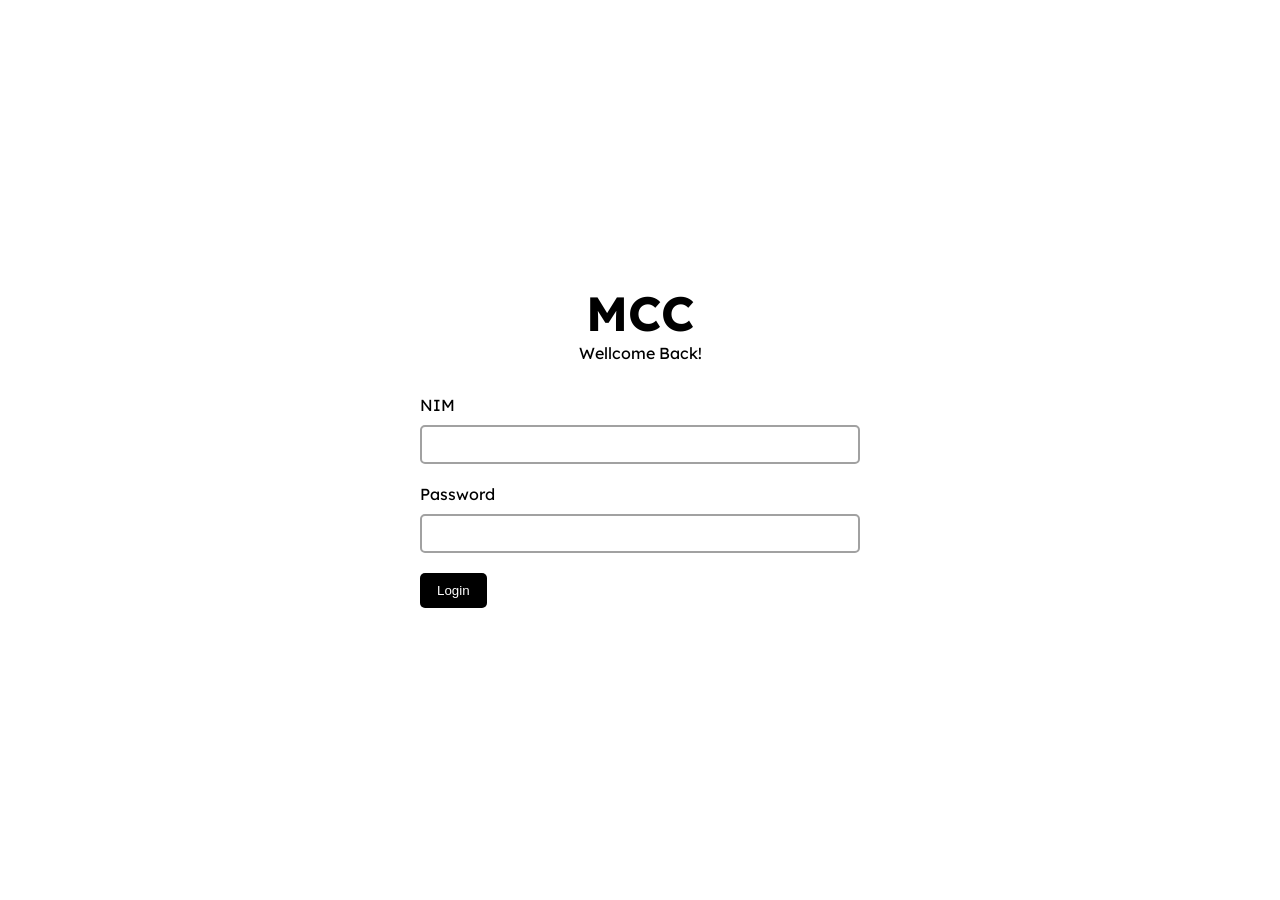
<file: index.html>
<!DOCTYPE html>
<html lang="en">
  <head>
    <meta charset="UTF-8" />
    <meta name="viewport" content="width=device-width, initial-scale=1.0" />
    <script type="text/javascript" src="env.js"></script>
    <script src="utils/protect.js"></script>

    <link rel="preconnect" href="https://fonts.googleapis.com" />
    <link rel="preconnect" href="https://fonts.gstatic.com" crossorigin />
    <link href="https://fonts.googleapis.com/css2?family=Lexend&display=swap" rel="stylesheet" />
    <link rel="stylesheet" href="global.css" />
    <title>submission - AutoDeploy</title>
  </head>

  <body>
    <nav>
      <h3>MCC</h3>
      <div>
        <a href="/usersubmission.html">
          <svg xmlns="http://www.w3.org/2000/svg" width="16" height="16" viewBox="0 0 24 24" fill="none" stroke="currentColor" stroke-width="2" stroke-linecap="round" stroke-linejoin="round" class="lucide lucide-book-check">
            <path d="M4 19.5v-15A2.5 2.5 0 0 1 6.5 2H19a1 1 0 0 1 1 1v18a1 1 0 0 1-1 1H6.5a1 1 0 0 1 0-5H20" />
            <path d="m9 9.5 2 2 4-4" />
          </svg>
          <p>user submission</p>
        </a>
         <a href="/gallery.html">
          <svg xmlns="http://www.w3.org/2000/svg" width="16" height="16" viewBox="0 0 24 24" fill="none" stroke="currentColor" stroke-width="2" stroke-linecap="round" stroke-linejoin="round" class="lucide lucide-images-icon lucide-images">
            <path d="M18 22H4a2 2 0 0 1-2-2V6" />
            <path d="m22 13-1.296-1.296a2.41 2.41 0 0 0-3.408 0L11 18" />
            <circle cx="12" cy="8" r="2" />
            <rect width="16" height="16" x="6" y="2" rx="2" />
          </svg>
          <p>galleries</p>
        </a>
        <a href="/changepassword.html">
          <svg xmlns="http://www.w3.org/2000/svg" width="16" height="16" viewBox="0 0 24 24" fill="none" stroke="currentColor" stroke-width="2" stroke-linecap="round" stroke-linejoin="round" class="lucide lucide-key-square">
            <path d="M12.4 2.7a2.5 2.5 0 0 1 3.4 0l5.5 5.5a2.5 2.5 0 0 1 0 3.4l-3.7 3.7a2.5 2.5 0 0 1-3.4 0L8.7 9.8a2.5 2.5 0 0 1 0-3.4z" />
            <path d="m14 7 3 3" />
            <path d="m9.4 10.6-6.814 6.814A2 2 0 0 0 2 18.828V21a1 1 0 0 0 1 1h3a1 1 0 0 0 1-1v-1a1 1 0 0 1 1-1h1a1 1 0 0 0 1-1v-1a1 1 0 0 1 1-1h.172a2 2 0 0 0 1.414-.586l.814-.814" />
          </svg>
          <p>change password</p>
        </a>
        <a href="/logout.html">
          <svg xmlns="http://www.w3.org/2000/svg" width="16" height="16" viewBox="0 0 24 24" fill="none" stroke="currentColor" stroke-width="2" stroke-linecap="round" stroke-linejoin="round" class="lucide lucide-log-out">
            <path d="M9 21H5a2 2 0 0 1-2-2V5a2 2 0 0 1 2-2h4" />
            <polyline points="16 17 21 12 16 7" />
            <line x1="21" x2="9" y1="12" y2="12" />
          </svg>
          <p>Logout</p>
        </a>
      </div>
    </nav>
    <div class="loading hide"></div>
    <div class="containner">
      <div class="wrap">
        <b>Pilih Tugas</b>
        <select name="task" id="task">
          <option value="">Pilih Tugas</option>
        </select>
      </div>
      <br />

      <div class="wrap hide" id="criterias">
        <b>Kriteria Tugas</b>
        <ul id="taskList">
          <li>task 1</li>
          <li>task 2</li>
          <li>task 3</li>
        </ul>
      </div>

      <br />
      <form action="" method="post" class="upload">
        <div class="info-box hide">
          <p></p>
        </div>
        <div id="user-submissions" class="hide">
          <p>submisiku</p>
          <div class="file-list" id="submissionList"></div>
          <!-- <i>submission akan dimp</i> -->
        </div>
        <br />
        <p>sisipkan</p>
        <div class="file-list" id="fileList"></div>
        <div class="drop-zone" id="dropZone">
          <div class="container">
            <svg xmlns="http://www.w3.org/2000/svg" width="24" height="24" fill="currentColor" class="bi bi-cloud-upload-fill" viewBox="0 0 16 16">
              <path
                fill-rule="evenodd"
                d="M8 0a5.53 5.53 0 0 0-3.594 1.342c-.766.66-1.321 1.52-1.464 2.383C1.266 4.095 0 5.555 0 7.318 0 9.366 1.708 11 3.781 11H7.5V5.707L5.354 7.854a.5.5 0 1 1-.708-.708l3-3a.5.5 0 0 1 .708 0l3 3a.5.5 0 0 1-.708.708L8.5 5.707V11h4.188C14.502 11 16 9.57 16 7.773c0-1.636-1.242-2.969-2.834-3.194C12.923 1.999 10.69 0 8 0m-.5 14.5V11h1v3.5a.5.5 0 0 1-1 0"
              />
            </svg>
            <p>seret file atau klik untuk menambah file</p>
          </div>
        </div>
        <input type="file" accept=".html, .js, .css" id="fileInput" multiple hidden />
        <button type="submit" id="submit" class="btn active" disabled>Simpan Perubahan</button>
      </form>
    </div>

    <script src="utils/fetch-module.js"></script>
    <script>
      const FORM = document.querySelector("form");
      const INFO_BOX = document.querySelector(".info-box");
      const LOADING_BOX = document.querySelector(".loading");
      const TASK_SELECTOR = document.getElementById("task");
      const TASK_LIST = document.getElementById("taskList");
      const CRITERIAS_BOX = document.getElementById("criterias");

      const DROP_ZONE = document.getElementById("dropZone");
      const FILE_INPUT = document.getElementById("fileInput");
      const FILE_LIST = document.getElementById("fileList");

      const USER_SUBMISSION_CONTAINER = document.getElementById("user-submissions");
      const SUMBISSION_LIST = document.getElementById("submissionList");

      const SUBMIT_BTN = document.querySelector("#submit");

      const filesMap = new Map();
      let assignment = [];
      let userSubmissions = [];

      function set_loading(force = true) {
        LOADING_BOX.classList.toggle("hide", !force);
      }

      function set_info(msg, is_err) {
        INFO_BOX.querySelector("p").textContent = msg;
        INFO_BOX.classList.toggle("hide", false);
        INFO_BOX.classList.toggle("error", is_err);
      }

      async function load_assignment() {
        const API_POINT = BACKEND_URL + "/assignments";
        TASK_SELECTOR.disabled = true;
        set_loading();
        const allTasks = await get_fetch(API_POINT, { method: "GET" });

        if (!allTasks.success) {
          set_info(allTasks.message);
          set_loading(false);
          return;
        }

        const data = await allTasks.res.json();
        assignment = data.data;
        display_assignment();
        display_criteria(assignment[assignment.length - 1].criterias);
        TASK_SELECTOR.disabled = false;

        set_loading(false);
        load_userSubmission();
      }

      async function load_userSubmission() {
        const API_POINT = BACKEND_URL + "/user-submissions";
        const res = await get_fetch(API_POINT, { method: "GET" });

        if (!res.success) {
          set_info(res.message, true);
          return;
        }

        const data = await res.res.json();
        userSubmissions = data.data;

        handle_task_change();
      }

      function display_userSubmission(id) {
        SUMBISSION_LIST.innerHTML = "";

        const submission_assignment = Object.values(userSubmissions).find((e) => e.assignment_id === id);
        if (!submission_assignment) return USER_SUBMISSION_CONTAINER.classList.toggle("hide", true);
        USER_SUBMISSION_CONTAINER.classList.toggle("hide", false);
        // userSubmissions.forEach(())
        submission_assignment.file_list.forEach((e) => {
          SUMBISSION_LIST.innerHTML += `
            <div class="file-item">
              <div class="title">
                <svg xmlns="http://www.w3.org/2000/svg" width="16" height="16" fill="currentColor" class="bi bi-file-earmark-fill" viewBox="0 0 16 16">
                  <path d="M4 0h5.293A1 1 0 0 1 10 .293L13.707 4a1 1 0 0 1 .293.707V14a2 2 0 0 1-2 2H4a2 2 0 0 1-2-2V2a2 2 0 0 1 2-2m5.5 1.5v2a1 1 0 0 0 1 1h2z" />
                </svg>
                <p>${e.split("/").pop()}</p>
              </div>
              <a href="${BACKEND_STORAGE_URL}/${e}">Lihat</a>
            </div>`;
        });
      }

      async function submit_submission(e) {
        e.preventDefault(); // Add this to prevent form submission
        set_loading();

        const API_POINT = BACKEND_URL + "/submissions";
        const data = new FormData();
        const token = localStorage.getItem("token");

        for (const file of filesMap.values()) {
          data.append("files[]", file, file.name);
        }
        data.append("assignment_id", parseInt(TASK_SELECTOR.value));

        try {
          const res = await fetch(API_POINT, {
            method: "POST",
            body: data,
            headers: {
              Authorization: `Bearer ${token}`,
              Accept: "application/json",
            },
          });

          const jsonResponse = await res.json();
          set_loading(false);

          switch (res.status) {
            case 200:
            case 201:
              set_info("Berhasil submit!", false);
              load_userSubmission();
              break;
            case 422:
            case 403:
              set_info(jsonResponse.message || "Validation error", true);
              break;
            default:
              set_info(`Gagal submit, status: ${res.status}`, true);
              break;
          }
        } catch (error) {
          set_loading(false);
          set_info("Terjadi kesalahan saat submit: " + error.message, true);
        }
      }

      function display_assignment() {
        TASK_SELECTOR.innerHTML = "";

        assignment.forEach((task) => {
          const option = document.createElement("option");
          option.value = task.id;
          option.textContent = task.title;
          TASK_SELECTOR.appendChild(option);
        });

        if (assignment.length > 0) {
            TASK_SELECTOR.value = assignment[assignment.length - 1].id;
        }
      }

      function handle_task_change() {
        const taskId = Number(TASK_SELECTOR.value);
        const task = assignment.find((t) => t.id === taskId);
        if (!task) return;
        display_criteria(task.criterias);
        display_userSubmission(taskId);
      }

      function display_criteria(criterias) {
        TASK_LIST.innerHTML = "";
        CRITERIAS_BOX.classList.remove("hide");

        criterias.forEach((criteria) => {
          const li = document.createElement("li");
          li.textContent = criteria.criteria;
          TASK_LIST.appendChild(li);
        });
      }

      TASK_SELECTOR.addEventListener("change", handle_task_change);

      load_assignment();

      // user submission
      //   drag n drop zone
      function preventDefaults(e) {
        e.preventDefault();
        e.stopPropagation();
      }

      function highlight(e) {
        DROP_ZONE.classList.add("dragover");
      }
      function unhighlight(e) {
        DROP_ZONE.classList.remove("dragover");
      }

      function handleDrop(e) {
        const dt = e.dataTransfer;
        const files = dt.files;
        handleFiles(files);
      }

      function chek_duplicate(file) {
        return Array.from(filesMap.values()).some((f) => f.name === file.name);
      }

      function addFileToList(file, fileId) {
        const fileItem = document.createElement("div");
        fileItem.className = "file-item";
        fileItem.id = fileId;

        fileItem.innerHTML = `
             <div class="title">
              <svg xmlns="http://www.w3.org/2000/svg" width="16" height="16" fill="currentColor" class="bi bi-file-earmark-fill" viewBox="0 0 16 16">
                <path d="M4 0h5.293A1 1 0 0 1 10 .293L13.707 4a1 1 0 0 1 .293.707V14a2 2 0 0 1-2 2H4a2 2 0 0 1-2-2V2a2 2 0 0 1 2-2m5.5 1.5v2a1 1 0 0 0 1 1h2z" />
              </svg>
              <p>${file.name}</p>
            `;

        const delete_button = document.createElement("p");
        delete_button.classList.add("delete-action");
        delete_button.textContent = "hapus";
        delete_button.addEventListener("click", function (e) {
          const { target } = e;
          const id = target.parentElement.id;
          removeFile(id);
        });
        fileItem.appendChild(delete_button);

        FILE_LIST.appendChild(fileItem);
      }

      function removeFile(fileId) {
        const fileElement = document.getElementById(fileId);
        if (fileElement) {
          filesMap.delete(fileId);
          fileElement.remove();
          SUBMIT_BTN.disabled = !(filesMap.size > 0);
        }
      }

      function chek_is_file_allowed(file) {
        if (!FILE_TYPE_ALLOWED.includes(file.type)) {
          set_info(`Tipe file '${file.type}' tidak disupport.`, true);
          return false;
        }

        if (MAX_FILE_SIZE && file.size > MAX_FILE_SIZE) {
          set_info(`Ukuran file ${file.name} terlalu besar`, true);
          return false;
        }

        return true;
      }

      function handleFiles(files) {
        set_info(`Menambahkan ${files.length} file`, false);
        set_loading();
        [...files].forEach((file) => {
          if (!chek_is_file_allowed(file)) return;

          const fileId = `${file.name}-${file.size}-${Date.now()}`;

          if (!chek_duplicate(file)) {
            filesMap.set(fileId, file);
            addFileToList(file, fileId);
            // console.log(file);
          } else {
            set_info(`File ${file.name} sudah titambahkan`, true);
          }
        });

        FILE_INPUT.value = "";
        set_loading(false);
        SUBMIT_BTN.disabled = !(filesMap.size > 0);
      }

      ["dragenter", "dragover", "dragleave", "drop"].forEach((eventName) => {
        DROP_ZONE.addEventListener(eventName, preventDefaults, false);
        document.body.addEventListener(eventName, preventDefaults, false);
      });
      ["dragenter", "dragover"].forEach((eventName) => {
        DROP_ZONE.addEventListener(eventName, highlight, false);
      });
      ["dragleave", "drop"].forEach((eventName) => {
        DROP_ZONE.addEventListener(eventName, unhighlight, false);
      });
      DROP_ZONE.addEventListener("drop", handleDrop, false);
      DROP_ZONE.addEventListener("click", function () {
        FILE_INPUT.click();
      });
      //   end of drag n drop zone

      FILE_INPUT.addEventListener("change", function () {
        handleFiles(this.files);
      });
      SUBMIT_BTN.addEventListener("click", submit_submission);
    </script>
  </body>
</html>
</file>
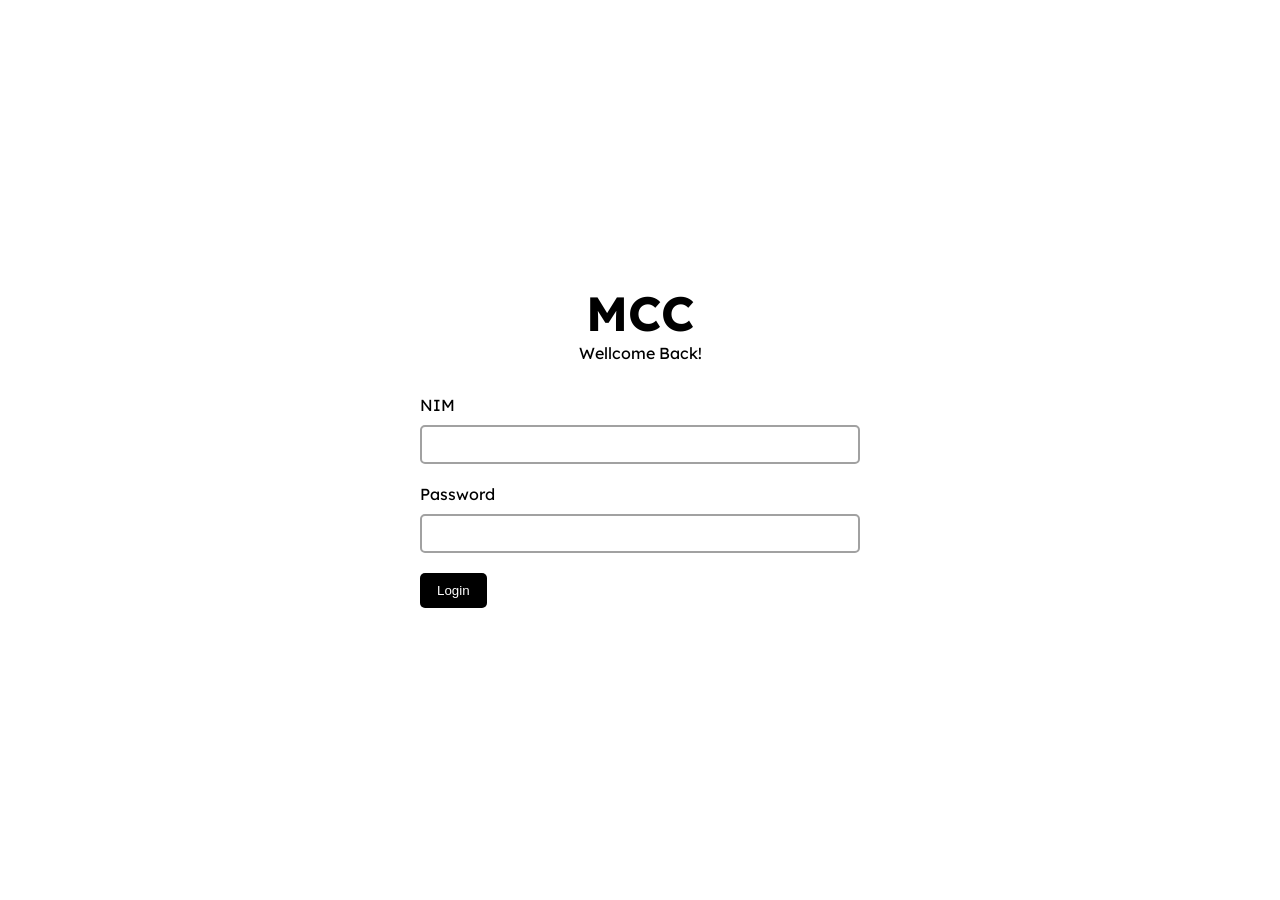
<file: changepassword.html>
<!DOCTYPE html>
<html lang="en">
  <head>
    <meta charset="UTF-8" />
    <script src="./env.js"></script>
    <script src="utils/protect.js"></script>
    <meta name="viewport" content="width=device-width, initial-scale=1.0" />
    <link rel="preconnect" href="https://fonts.googleapis.com" />
    <link rel="preconnect" href="https://fonts.gstatic.com" crossorigin />
    <link href="https://fonts.googleapis.com/css2?family=Lexend&display=swap" rel="stylesheet" />
    <link rel="stylesheet" href="global.css" />
    <title>change password - AutoDeploy</title>
  </head>
  <body>
    <nav>
      <h3>MCC</h3>
      <div>
        <a href="/usersubmission.html">
          <svg xmlns="http://www.w3.org/2000/svg" width="16" height="16" viewBox="0 0 24 24" fill="none" stroke="currentColor" stroke-width="2" stroke-linecap="round" stroke-linejoin="round" class="lucide lucide-book-check">
            <path d="M4 19.5v-15A2.5 2.5 0 0 1 6.5 2H19a1 1 0 0 1 1 1v18a1 1 0 0 1-1 1H6.5a1 1 0 0 1 0-5H20" />
            <path d="m9 9.5 2 2 4-4" />
          </svg>
          <p>user submission</p>
        </a>
        <a href="/">
          <svg xmlns="http://www.w3.org/2000/svg" width="16" height="16" viewBox="0 0 24 24" fill="none" stroke="currentColor" stroke-width="2" stroke-linecap="round" stroke-linejoin="round" class="lucide lucide-clipboard-list">
            <rect width="8" height="4" x="8" y="2" rx="1" ry="1" />
            <path d="M16 4h2a2 2 0 0 1 2 2v14a2 2 0 0 1-2 2H6a2 2 0 0 1-2-2V6a2 2 0 0 1 2-2h2" />
            <path d="M12 11h4" />
            <path d="M12 16h4" />
            <path d="M8 11h.01" />
            <path d="M8 16h.01" />
          </svg>
          <p>submission</p>
        </a>
         <a href="/gallery.html">
          <svg xmlns="http://www.w3.org/2000/svg" width="16" height="16" viewBox="0 0 24 24" fill="none" stroke="currentColor" stroke-width="2" stroke-linecap="round" stroke-linejoin="round" class="lucide lucide-images-icon lucide-images">
            <path d="M18 22H4a2 2 0 0 1-2-2V6" />
            <path d="m22 13-1.296-1.296a2.41 2.41 0 0 0-3.408 0L11 18" />
            <circle cx="12" cy="8" r="2" />
            <rect width="16" height="16" x="6" y="2" rx="2" />
          </svg>
          <p>galleries</p>
        </a>
        <a href="/logout.html">
          <svg xmlns="http://www.w3.org/2000/svg" width="16" height="16" viewBox="0 0 24 24" fill="none" stroke="currentColor" stroke-width="2" stroke-linecap="round" stroke-linejoin="round" class="lucide lucide-log-out">
            <path d="M9 21H5a2 2 0 0 1-2-2V5a2 2 0 0 1 2-2h4" />
            <polyline points="16 17 21 12 16 7" />
            <line x1="21" x2="9" y1="12" y2="12" />
          </svg>
          <p>Logout</p>
        </a>
      </div>
    </nav>
    <div class="containner">
      <div class="head">
        <h2>Change Password</h2>
      </div>
      <form action="/login" method="post">
        <div id="info-box" class="info-box hide">
          <p></p>
        </div>
        <div class="wrap">
          <label for="current-password">Password Lama</label>
          <input type="password" id="current-password" name="current-password" required />
        </div>
        <hr />
        <br />
        <div class="wrap">
          <label for="new-password">Password Baru</label>
          <input type="password" id="new-password" name="new-password" required />
        </div>
        <div class="wrap">
          <label for="confirm-password">Konfimasi Password</label>
          <input type="password" id="confirm-password" name="confirm-password" required />
          <span></span>
        </div>
        <button type="submit" id="submit">Ganti</button>
      </form>
    </div>

    <script src="utils/fetch-module.js"></script>
    <script>
      const FORM = document.querySelector("form");
      const INFO_BOX = document.querySelector("#info-box");

      const CURRENT_PASSWORD = document.querySelector("#current-password");
      const NEW_PASSWORD = document.querySelector("#new-password");
      const CONFIRM_PASSWORD = document.querySelector("#confirm-password");
      const SUBMIT_BTN = document.querySelector("#submit");

      // api point
      const API_POINT = BACKEND_URL + "/change-password";

      function set_info(msg, is_err = false) {
        INFO_BOX.querySelector("p").innerText = msg;
        INFO_BOX.classList.toggle("hide", false);
        INFO_BOX.classList.toggle("error", is_err);
      }

      function disabled_input(force = true) {
        CURRENT_PASSWORD.disabled = force;
        CONFIRM_PASSWORD.disabled = force;
        NEW_PASSWORD.disabled = force;
        SUBMIT_BTN.disabled = force;
      }

      async function submit_handler(event) {
        event.preventDefault();

        const current_password = CURRENT_PASSWORD.value;
        const new_password = NEW_PASSWORD.value;
        const confirm_password = CONFIRM_PASSWORD.value;

        if (new_password != confirm_password) return;
        if (current_password === new_password) return set_info("password baru tidak boleh sama dengan yang lama");

        set_info("sedang mengganti password. mohon tunggu", false);
        disabled_input();

        const res = await get_fetch(API_POINT, { method: "POST", body: JSON.stringify({ current_password, new_password, confirm_password })}, false );

        if (!res.success) {
          if (res.res) {
            msg = await res.res.json();
            set_info(msg.message, true);
          } else {
            set_info(res.message);
          }
        } else {
          set_info("Berhasil mengganti password. silahkan login kembali");
          setTimeout(() => {
            location.href = "/logout.html";
          }, 1000);
        }

        disabled_input(false);
      }

      [CONFIRM_PASSWORD, NEW_PASSWORD].forEach((e) =>
        e.addEventListener("change", (event) => {
          const isDiference = CONFIRM_PASSWORD.value != NEW_PASSWORD.value;
          CONFIRM_PASSWORD.classList.toggle("error", isDiference);
          NEW_PASSWORD.classList.toggle("error", isDiference);
        })
      );
      FORM.addEventListener("submit", submit_handler);
    </script>
  </body>
</html>
</file>
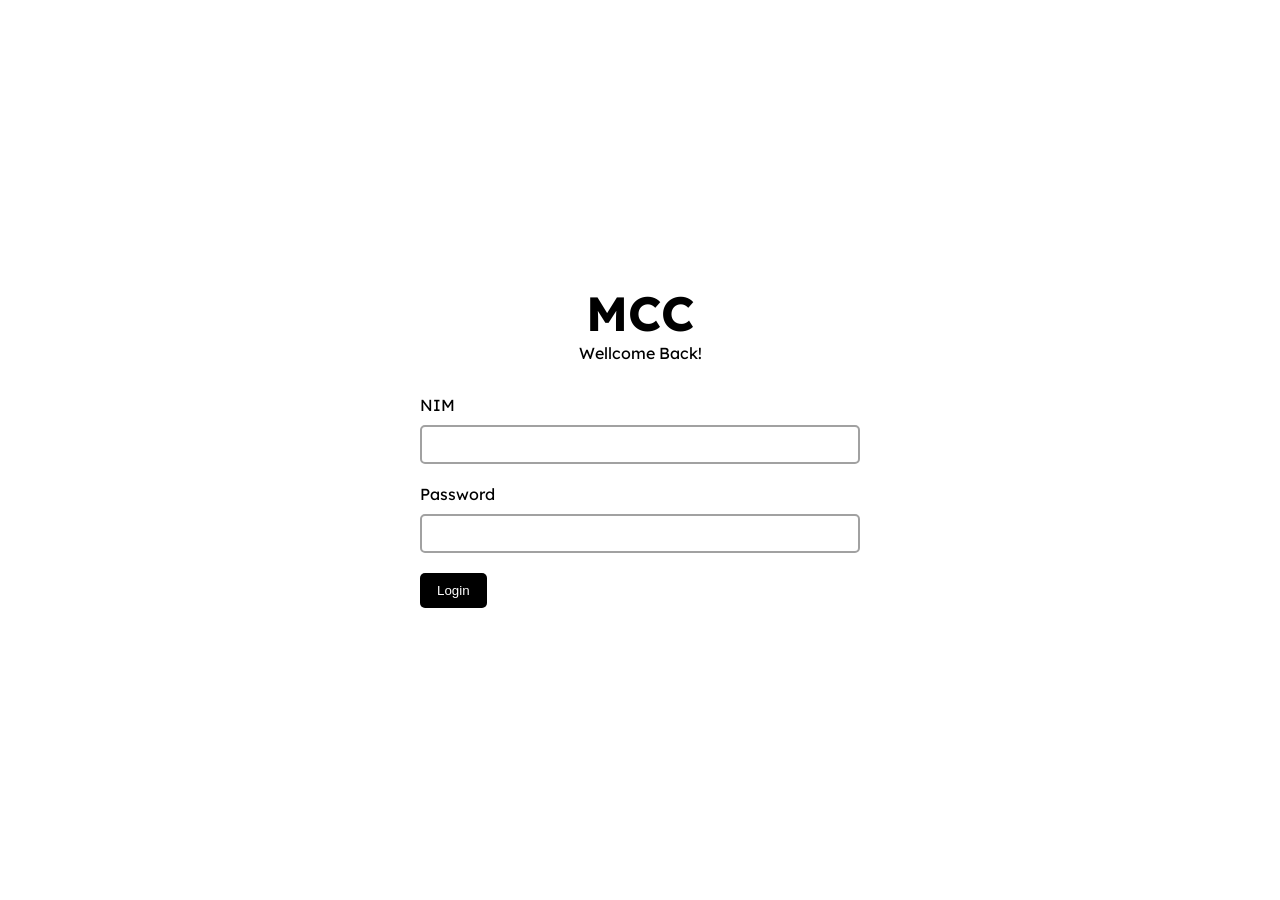
<file: gallery.html>
<!DOCTYPE html>
<html lang="en">
  <head>
    <meta charset="UTF-8" />
    <meta name="viewport" content="width=device-width, initial-scale=1.0" />
    <script type="text/javascript" src="env.js"></script>
    <script src="utils/protect.js"></script>
    <link rel="preconnect" href="https://fonts.googleapis.com" />
    <link rel="preconnect" href="https://fonts.gstatic.com" crossorigin />
    <link href="https://fonts.googleapis.com/css2?family=Lexend&display=swap" rel="stylesheet" />
    <link rel="stylesheet" href="global.css" />
    <title>Galleries - AutoDeploy</title>
  </head>

  <body>
    <nav>
      <h3>MCC</h3>
      <div>
         <a href="/usersubmission.html">
          <svg xmlns="http://www.w3.org/2000/svg" width="16" height="16" viewBox="0 0 24 24" fill="none" stroke="currentColor" stroke-width="2" stroke-linecap="round" stroke-linejoin="round" class="lucide lucide-book-check">
            <path d="M4 19.5v-15A2.5 2.5 0 0 1 6.5 2H19a1 1 0 0 1 1 1v18a1 1 0 0 1-1 1H6.5a1 1 0 0 1 0-5H20" />
            <path d="m9 9.5 2 2 4-4" />
          </svg>
          <p>user submission</p>
        </a>
        <a href="/">
          <svg xmlns="http://www.w3.org/2000/svg" width="16" height="16" viewBox="0 0 24 24" fill="none" stroke="currentColor" stroke-width="2" stroke-linecap="round" stroke-linejoin="round" class="lucide lucide-clipboard-list">
            <rect width="8" height="4" x="8" y="2" rx="1" ry="1" />
            <path d="M16 4h2a2 2 0 0 1 2 2v14a2 2 0 0 1-2 2H6a2 2 0 0 1-2-2V6a2 2 0 0 1 2-2h2" />
            <path d="M12 11h4" />
            <path d="M12 16h4" />
            <path d="M8 11h.01" />
            <path d="M8 16h.01" />
          </svg>
          <p>submission</p>
        </a>
        <a href="/changepassword.html">
          <svg xmlns="http://www.w3.org/2000/svg" width="16" height="16" viewBox="0 0 24 24" fill="none" stroke="currentColor" stroke-width="2" stroke-linecap="round" stroke-linejoin="round" class="lucide lucide-key-square">
            <path d="M12.4 2.7a2.5 2.5 0 0 1 3.4 0l5.5 5.5a2.5 2.5 0 0 1 0 3.4l-3.7 3.7a2.5 2.5 0 0 1-3.4 0L8.7 9.8a2.5 2.5 0 0 1 0-3.4z" />
            <path d="m14 7 3 3" />
            <path d="m9.4 10.6-6.814 6.814A2 2 0 0 0 2 18.828V21a1 1 0 0 0 1 1h3a1 1 0 0 0 1-1v-1a1 1 0 0 1 1-1h1a1 1 0 0 0 1-1v-1a1 1 0 0 1 1-1h.172a2 2 0 0 0 1.414-.586l.814-.814" />
          </svg>
          <p>change password</p>
        </a>
        <a href="/logout.html">
          <svg xmlns="http://www.w3.org/2000/svg" width="16" height="16" viewBox="0 0 24 24" fill="none" stroke="currentColor" stroke-width="2" stroke-linecap="round" stroke-linejoin="round" class="lucide lucide-log-out">
            <path d="M9 21H5a2 2 0 0 1-2-2V5a2 2 0 0 1 2-2h4" />
            <polyline points="16 17 21 12 16 7" />
            <line x1="21" x2="9" y1="12" y2="12" />
          </svg>
          <p>Logout</p>
        </a>
      </div>
    </nav>
    <div class="loading hide"></div>
    <div id="popup" class="hide">
      <div class="popup-detail-bg"></div>
      <div class="popup-detail">
        <div class="image"></div>
        <h3 class="title">abc dskaj[fj[d0sj fodahsnoinkd njfjanokj[pjdafpoanljknb]]]</h3>

        <b>description</b>
        <p class="description">Lorem ipsum dolor sit amet consectetur adipisicing elit. Veritatis voluptatum iste rerum soluta porro impedit non, culpa ratione odit earum.</p>
        <br />
        <div class="row">
          <button class="btn" onclick="hide_popup()">Tutup</button>
          <a href="" class="open" style="width: 100%;">
            <button class="btn dark">Lihat
              <svg xmlns="http://www.w3.org/2000/svg" width="16" height="16" viewBox="0 0 24 24" fill="none" stroke="currentColor" stroke-width="2" stroke-linecap="round" stroke-linejoin="round" class="lucide lucide-external-link-icon lucide-external-link"><path d="M15 3h6v6"/><path d="M10 14 21 3"/><path d="M18 13v6a2 2 0 0 1-2 2H5a2 2 0 0 1-2-2V8a2 2 0 0 1 2-2h6"/></svg>
            </button>
          </a>
        </div>
      </div>
    </div>
    <div class="info-box hide"></div>
    <br />
    <div class="containner" style="max-width: 50rem">
      <h1>Gallery</h1>
      <br />
      <div class="colections"></div>
    </div>

    <script src="utils/fetch-module.js"></script>
    <script>
      // config
      const INFO_BOX = document.querySelector(".info-box");
      const LOADING_BOX = document.querySelector(".loading");
      const COLECTIONS_CONTAINER = document.querySelector(".colections");
      const POPUP = document.querySelector("#popup");

      let galleries = [];

      function show_popup(index) {
        document.querySelector("#popup .image").style.backgroundImage = `url('${galleries[index].image_url}')`;
        document.querySelector("#popup .title").textContent = galleries[index].title;
        document.querySelector("#popup .description").textContent = galleries[index].description;
        POPUP.classList.toggle("hide", false);
        POPUP.querySelector("#popup .open").setAttribute("href", galleries[index].page_url);
      }

      function hide_popup() {
        POPUP.classList.toggle("hide", true);
      }

      function set_loading(force = true) {
        LOADING_BOX.classList.toggle("hide", !force);
      }

      function set_info(msg, is_err) {
        INFO_BOX.querySelector("p").textContent = msg;
        INFO_BOX.classList.toggle("hide", false);
        INFO_BOX.classList.toggle("error", is_err);
      }

      async function load_galleries() {
        const API_POINT = BACKEND_URL + "/galleries";
        const res = await get_fetch(API_POINT, { method: "GET" });

        if (!res.success) {
          set_info(res.message, true);
          return;
        }

        const data = await res.res.json();
        galleries = data.data;
        return galleries;
      }

      // display_submission();
      async function display_galleries() {
        set_loading();

        const galleries = await load_galleries();

        COLECTIONS_CONTAINER.innerHTML = "";
        galleries.forEach((val, i) => {
          COLECTIONS_CONTAINER.innerHTML += `  <div class="colection-item">
          <div class="image" style="background-image: url('${val.image_url}')" onclick="show_popup(${i})"></div>
          <div class="info">
            <p>${val.title}</p>
            <a href="${val.page_url}">
              <svg xmlns="http://www.w3.org/2000/svg" width="16" height="16" viewBox="0 0 24 24" fill="none" stroke="currentColor" stroke-width="2" stroke-linecap="round" stroke-linejoin="round" class="lucide lucide-external-link-icon lucide-external-link"><path d="M15 3h6v6"/><path d="M10 14 21 3"/><path d="M18 13v6a2 2 0 0 1-2 2H5a2 2 0 0 1-2-2V8a2 2 0 0 1 2-2h6"/></svg>
            </a>
          </div>
        </div>`;
        });

        set_loading(false);
      }

      document.addEventListener("DOMContentLoaded", display_galleries);
    </script>
  </body>
</html>
</file>
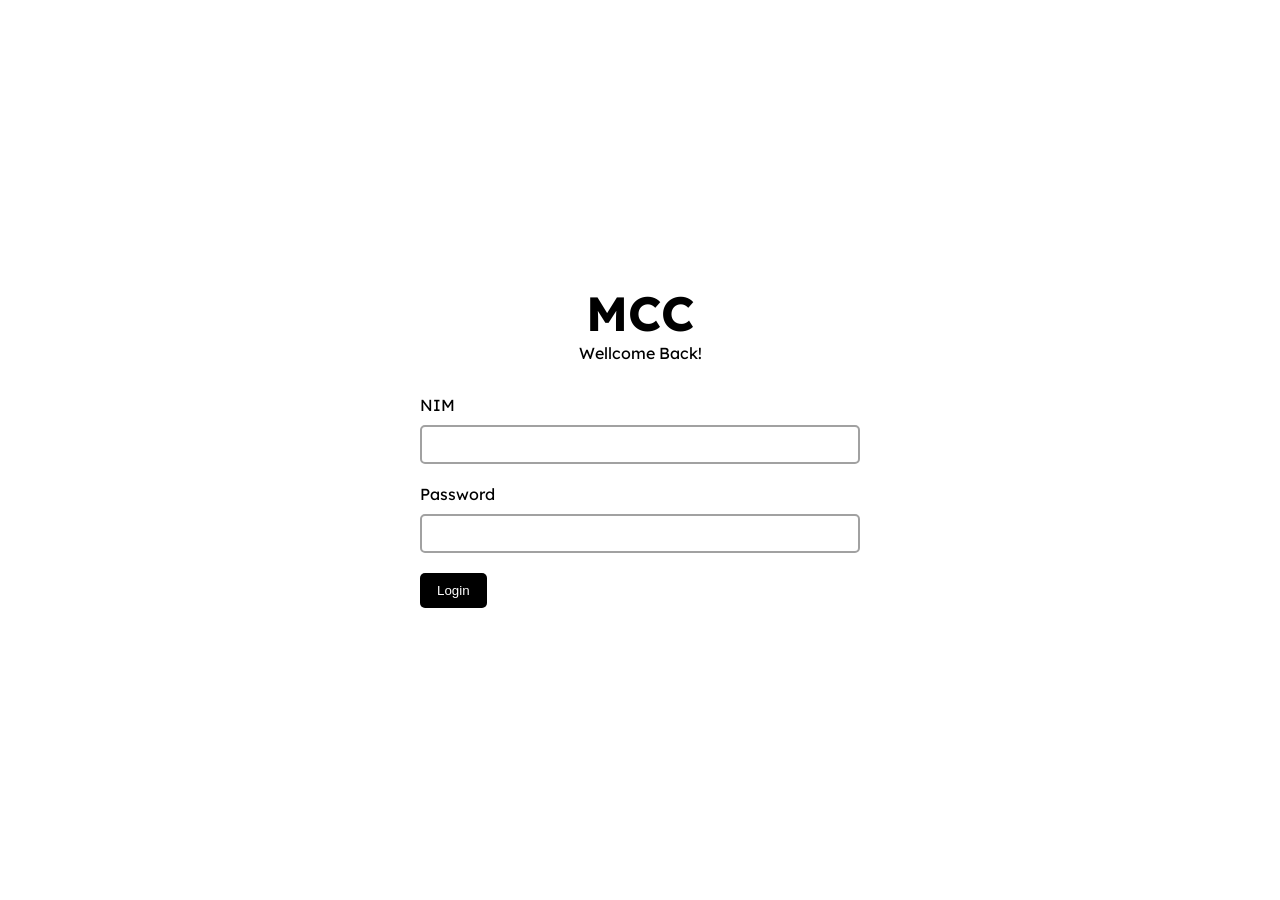
<file: login.html>
<!DOCTYPE html>
<html lang="en">
  <head>
    <meta charset="UTF-8" />
    <meta name="viewport" content="width=device-width, initial-scale=1.0" />
    <script type="text/javascript" src="env.js"></script>
    <link rel="preconnect" href="https://fonts.googleapis.com" />
    <link rel="preconnect" href="https://fonts.gstatic.com" crossorigin />
    <link href="https://fonts.googleapis.com/css2?family=Lexend&display=swap" rel="stylesheet" />
    <link rel="stylesheet" href="global.css" />
    <title>login - AutoDeploy</title>
  </head>
  <body class="login-page">
    <div class="containner">
      <div class="head">
        <h1>MCC</h1>
        <p>Wellcome Back!</p>
      </div>
      <form action="/login" method="post">
        <div class="info-box hide">
          <p></p>
        </div>
        <div class="wrap">
          <label for="username">NIM</label>
          <input type="text" id="username" name="username" required />
        </div>
        <div class="wrap">
          <label for="password">Password</label>
          <input type="password" id="password" name="password" required />
        </div>
        <button type="submit" id="submit">Login</button>
      </form>
    </div>

    <script>
      const FORM = document.querySelector("form");
      const INFO_BOX = document.querySelector(".info-box");
      const NIM_INPUT = document.querySelector("#username");
      const PASSWORD_INPUT = document.querySelector("#password");
      const SUBMIT_BTN = document.querySelector("#submit");

      // api point
      const API_POINT = BACKEND_URL + "/login";
      const REDIRECT_TO = "/";

      // check localStorage if had allready token
      let token = localStorage.getItem("token");
      if (token) {
        set_info("Sepertinya kamu udah login nih. <a href='/logout.html'>login ulang</a>? <a href='/'>Buka Dashboard</a>.", false);
        disabled_input();
      }

      function set_info(msg, is_err) {
        INFO_BOX.querySelector("p").innerHTML = msg;
        INFO_BOX.classList.toggle("hide", false);
        INFO_BOX.classList.toggle("error", is_err);
      }

      function disabled_input(force = true) {
        NIM_INPUT.disabled = force;
        PASSWORD_INPUT.disabled = force;
        SUBMIT_BTN.disabled = force;
      }

      async function submit_handler(event) {
        event.preventDefault();
        disabled_input();
        set_info("sedang login mohon tunggu", false);

        const nim = NIM_INPUT.value;
        const password = PASSWORD_INPUT.value;

        const requestOptions = {
          method: "POST",
          headers: { "Content-Type": "application/json" },
          body: JSON.stringify({ nim, password }),
        };
        try {
          const res = await fetch(API_POINT, requestOptions);

          switch (res.status) {
            case 200:
              // success
              set_info("Login Berhasil", false);
              const json = await res.json();
              const data = json.data.access_token;

              localStorage.setItem("token", data);
              window.location.href = REDIRECT_TO;
              break;
            case 401:
              // wrong nim/pass
              set_info("NIM/Password salah", true);
              break;

            default:
              // default
              set_info(`Gagal login, status : ${res.status}`, true);
              break;
          }
        } catch (error) {
          set_info(`Gagal login, gagal terhubung ke server.`, true);
          console.error("Error:", error);
        }
        disabled_input(false);
      }

      FORM.addEventListener("submit", submit_handler);
    </script>
  </body>
</html>
</file>
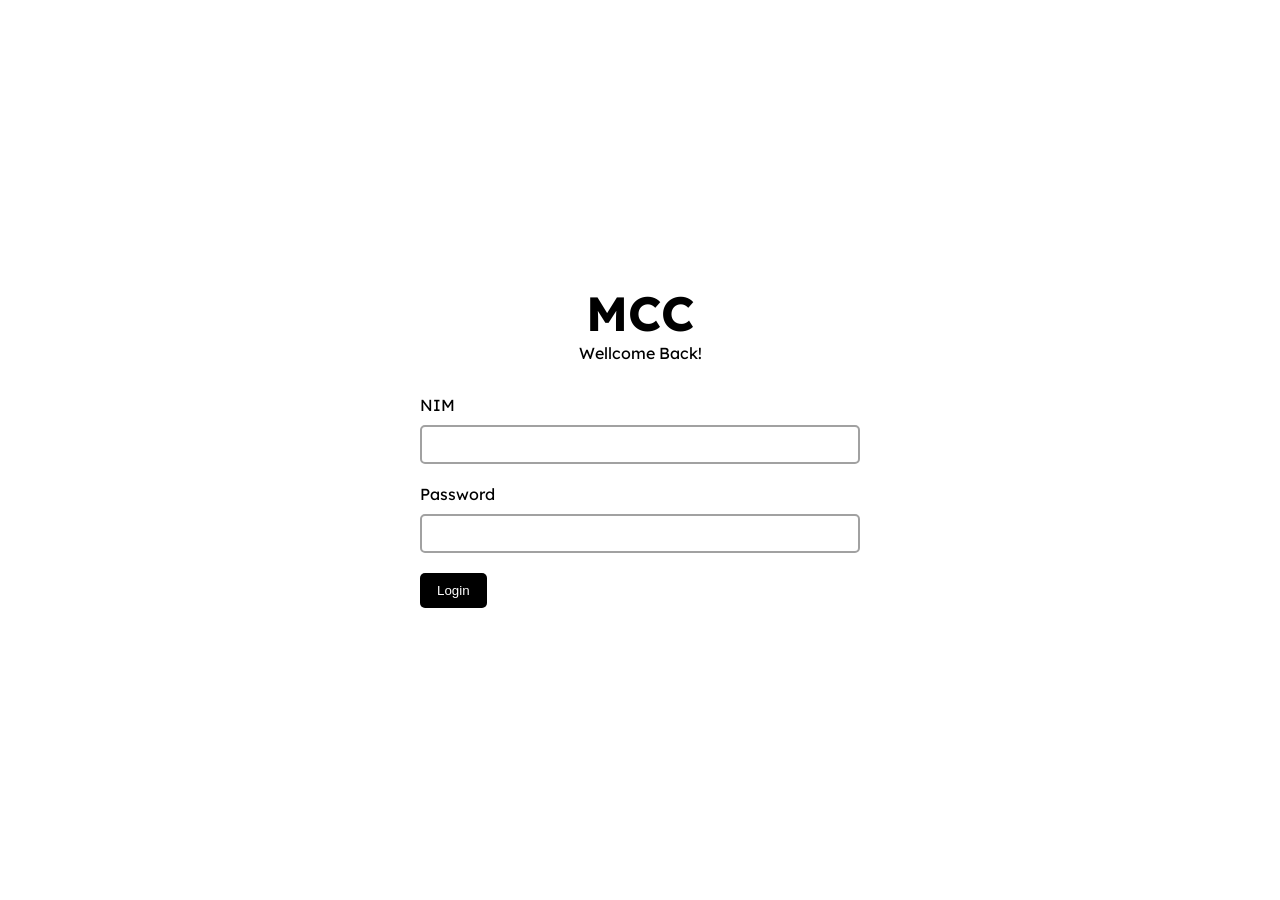
<file: logout.html>
<!DOCTYPE html>
<html lang="en">
  <head>
    <meta charset="UTF-8" />
    <meta name="viewport" content="width=device-width, initial-scale=1.0" />
    <script type="text/javascript" src="env.js"></script>
    <link rel="preconnect" href="https://fonts.googleapis.com" />
    <link rel="preconnect" href="https://fonts.gstatic.com" crossorigin />
    <link href="https://fonts.googleapis.com/css2?family=Lexend&display=swap" rel="stylesheet" />
    <link rel="stylesheet" href="global.css" />
    <title>logout - AutoDeploy</title>
  </head>
  <body>
    <p>Sedang keluar.. silahkan tunggu</p>
    <script>
      async function logout() {
        const API_ENDPOINT = BACKEND_URL + "/logout";

        const token = localStorage.getItem("token");

        if (!token) {
          window.location.href = "/login.html";
        }

        const requestOptions = {
          method: "POST",
          headers: {
            "Content-Type": "application/json",
            Accept: "application/json",
            Authorization: `Bearer ${token}`,
          },
        };

        try {
          const res = await fetch(API_ENDPOINT, requestOptions);
        } catch (error) {
          console.log(error);
        }

        removeToken();
      }
      function removeToken() {
        localStorage.removeItem("token");
        document.body.innerHTML += `<p>Kembali kehalaman <a href="/login.html">login</a></p>`;
        window.location.href = "/login.html";
      }

      logout();
    </script>
  </body>
</html>
</file>
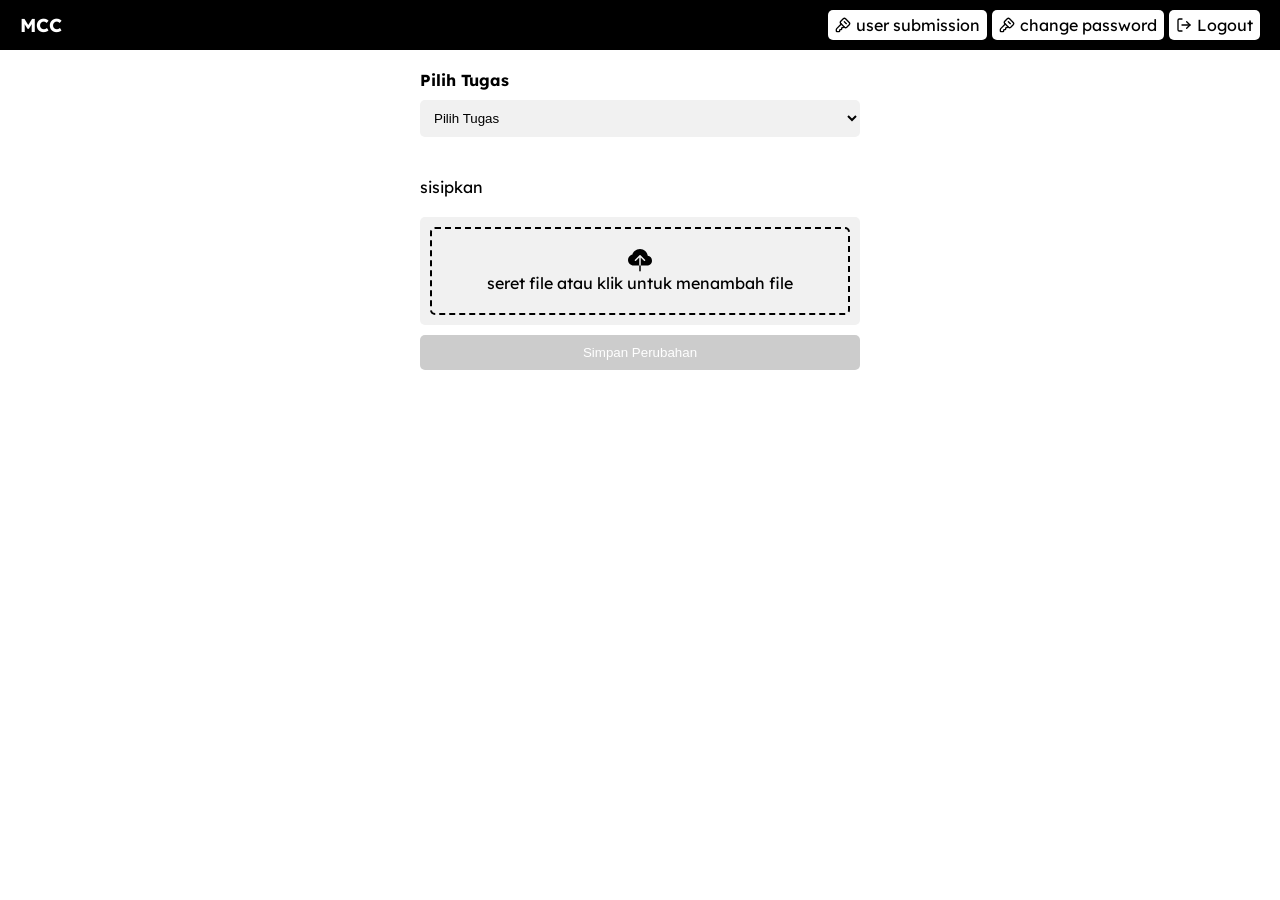
<file: submission.html>
<!DOCTYPE html>
<html lang="en">

<head>
    <meta charset="UTF-8" />
    <meta name="viewport" content="width=device-width, initial-scale=1.0" />
    <script type="text/javascript" src="env.js"></script>
    <link rel="preconnect" href="https://fonts.googleapis.com" />
    <link rel="preconnect" href="https://fonts.gstatic.com" crossorigin />
    <link href="https://fonts.googleapis.com/css2?family=Lexend&display=swap" rel="stylesheet" />
    <title>login - AutoDeploy</title>
    <style>
        body {
            font-family: "Lexend", sans-serif;
        }

        * {
            margin: 0;
            padding: 0;
            box-sizing: border-box;
        }

        a {
            text-decoration: none;
            color: #007bff;
        }

        .containner {
            max-width: 30rem;
            width: 100%;
            padding: 20px;
            margin: 0 auto;
        }

        form {
            display: flex;
            flex-direction: column;
            gap: 10px;
            /* width: 100%; */
        }

        .wrap {
            display: flex;
            flex-direction: column;
            gap: 10px;
            /* width: 100%; */
        }

        .file-item {
            display: flex;
            align-items: center;
            justify-content: space-between;
        }

        .file-item .title {
            display: flex;
            align-items: center;
            overflow: hidden;
            gap: 10px;
        }

        .file-item .title p {
            white-space: nowrap;
            overflow: hidden;
            text-overflow: ellipsis;
        }

        .file-item p.delete-action {
            color: #f44336;
            cursor: pointer;
        }

        select,
        input[type="text"],
        input[type="password"] {
            width: auto;
            padding: 10px;
            /* margin-bottom: 10px; */
            /* border: 0.2em solid #a1a1a1; */
            border: none;
            background-color: #f1f1f1;
            border-radius: 5px;
        }

        .btn {
            width: 100%;
            padding: 10px;
            margin-bottom: 10px;
            border-radius: 5px;
            border: none;
            background-color: #e1e1e1;
            color: black;
        }

        .btn.active {
            background-color: #2196f3;
            color: white;
        }

        .btn:disabled {
            background-color: #cccccc;
        }

        .info-box {
            display: flex;
            align-items: center;
            padding: 10px;
            border-radius: 5px;
            background-color: #111;
            color: #fff;
            margin-bottom: 10px;
        }

        .info-box.hide {
            display: none;
        }

        .info-box.error {
            background-color: #f44336;
        }

        .drop-zone {
            padding: 10px;
            background-color: #f1f1f1;
            border-radius: 5px;
            /* margin: 10px 0; */
        }

        .drop-zone .container {
            width: 100%;
            height: 100%;
            border: 2px dashed #000000;
            color: #000000;
            border-radius: 5px;
            padding: 20px;
            text-align: center;
            cursor: pointer;
            display: flex;
            flex-direction: column;
            justify-content: center;
            align-items: center;
            transition: background-color 0.3s ease;
        }

        .drop-zone:active,
        .drop-zone.dragover {
            background-color: #a1d5ff;
        }

        .file-list {
            display: flex;
            flex-direction: column;
            gap: 10px;
        }

        .loading {
            position: fixed;
            top: 50%;
            left: 50%;
            transform: translate(-50%, -50%);
            background-color: rgba(0, 0, 0, 0.5);
            width: 100%;
            height: 100%;
            display: flex;
            justify-content: center;
            align-items: center;
            z-index: 1000;
            cursor: progress;
            overflow: hidden;
        }

        .hide {
            display: none;
        }

        li {
            list-style: decimal;
            margin-left: 20px;
        }

        nav>div {
            display: flex;
            align-items: center;
            gap: 5px;
        }

        nav h3 {
            color: #fff;
        }

        nav {
            display: flex;
            align-items: center;
            gap: 5px;
            padding: 10px 20px;
            justify-content: space-between;
            background-color: #000000;
        }

        nav a {
            display: flex;
            align-items: center;
            gap: 5px;
            background-color: #fff;
            padding: 5px 7px;
            border-radius: 5px;
            color: #000000;
        }

        @media (max-width: 500px) {
            nav a p {
                display: none;
            }
        }
    </style>
</head>

<body>
    <nav>
        <h3>MCC</h3>
        <div>
            <a href="/usersubmission.html">
                <svg xmlns="http://www.w3.org/2000/svg" width="16" height="16" viewBox="0 0 24 24" fill="none"
                    stroke="currentColor" stroke-width="2" stroke-linecap="round" stroke-linejoin="round"
                    class="lucide lucide-key-square">
                    <path
                        d="M12.4 2.7a2.5 2.5 0 0 1 3.4 0l5.5 5.5a2.5 2.5 0 0 1 0 3.4l-3.7 3.7a2.5 2.5 0 0 1-3.4 0L8.7 9.8a2.5 2.5 0 0 1 0-3.4z" />
                    <path d="m14 7 3 3" />
                    <path
                        d="m9.4 10.6-6.814 6.814A2 2 0 0 0 2 18.828V21a1 1 0 0 0 1 1h3a1 1 0 0 0 1-1v-1a1 1 0 0 1 1-1h1a1 1 0 0 0 1-1v-1a1 1 0 0 1 1-1h.172a2 2 0 0 0 1.414-.586l.814-.814" />
                </svg>
                <p>user submission</p>
            </a>
            <a href="/changepassword.html">
                <svg xmlns="http://www.w3.org/2000/svg" width="16" height="16" viewBox="0 0 24 24" fill="none"
                    stroke="currentColor" stroke-width="2" stroke-linecap="round" stroke-linejoin="round"
                    class="lucide lucide-key-square">
                    <path
                        d="M12.4 2.7a2.5 2.5 0 0 1 3.4 0l5.5 5.5a2.5 2.5 0 0 1 0 3.4l-3.7 3.7a2.5 2.5 0 0 1-3.4 0L8.7 9.8a2.5 2.5 0 0 1 0-3.4z" />
                    <path d="m14 7 3 3" />
                    <path
                        d="m9.4 10.6-6.814 6.814A2 2 0 0 0 2 18.828V21a1 1 0 0 0 1 1h3a1 1 0 0 0 1-1v-1a1 1 0 0 1 1-1h1a1 1 0 0 0 1-1v-1a1 1 0 0 1 1-1h.172a2 2 0 0 0 1.414-.586l.814-.814" />
                </svg>
                <p>change password</p>
            </a>
            <a href="#" id="logout-btn">
                <svg xmlns="http://www.w3.org/2000/svg" width="16" height="16" viewBox="0 0 24 24" fill="none"
                    stroke="currentColor" stroke-width="2" stroke-linecap="round" stroke-linejoin="round"
                    class="lucide lucide-log-out">
                    <path d="M9 21H5a2 2 0 0 1-2-2V5a2 2 0 0 1 2-2h4" />
                    <polyline points="16 17 21 12 16 7" />
                    <line x1="21" x2="9" y1="12" y2="12" />
                </svg>
                <p>Logout</p>
            </a>
        </div>
    </nav>
    <div class="loading hide"></div>
    <div class="containner">
        <div class="wrap">
            <b>Pilih Tugas</b>
            <select name="task" id="task">
                <option value="">Pilih Tugas</option>
            </select>
        </div>
        <br />

        <div class="wrap hide" id="criterias">
            <b>Kriteria Tugas</b>
            <ul id="taskList">
                <li>task 1</li>
                <li>task 2</li>
                <li>task 3</li>
            </ul>
        </div>

        <br />
        <form action="" method="post">
            <div class="info-box hide">
                <p></p>
            </div>
            <p>sisipkan</p>
            <div class="file-list" id="fileList"></div>
            <div class="drop-zone" id="dropZone">
                <div class="container">
                    <svg xmlns="http://www.w3.org/2000/svg" width="24" height="24" fill="currentColor"
                        class="bi bi-cloud-upload-fill" viewBox="0 0 16 16">
                        <path fill-rule="evenodd"
                            d="M8 0a5.53 5.53 0 0 0-3.594 1.342c-.766.66-1.321 1.52-1.464 2.383C1.266 4.095 0 5.555 0 7.318 0 9.366 1.708 11 3.781 11H7.5V5.707L5.354 7.854a.5.5 0 1 1-.708-.708l3-3a.5.5 0 0 1 .708 0l3 3a.5.5 0 0 1-.708.708L8.5 5.707V11h4.188C14.502 11 16 9.57 16 7.773c0-1.636-1.242-2.969-2.834-3.194C12.923 1.999 10.69 0 8 0m-.5 14.5V11h1v3.5a.5.5 0 0 1-1 0" />
                    </svg>
                    <p>seret file atau klik untuk menambah file</p>
                </div>
            </div>
            <input type="file" accept=".html, .js, .css" id="fileInput" multiple hidden />
            <button type="submit" id="submit" class="btn active" disabled>Simpan Perubahan</button>
        </form>

        <!-- <div class="wrap">
        <p>Demo tersedia</p>
        <a href="" class="btn active">Lihat Demo</a>
      </div> -->
    </div>

    <script>
        // config
        const MAX_FILE_SIZE = 1024 * 1024; // => limiting each file (bytes); set zero (0) to disable
        const FILE_TYPE_ALLOWED = ["text/html", "text/css", "text/javascript", "image/png"];

        const FORM = document.querySelector("form");
        const INFO_BOX = document.querySelector(".info-box");
        const LOADING_BOX = document.querySelector(".loading");
        const TASK_SELECTOR = document.getElementById("task");
        const TASK_LIST = document.getElementById("taskList");
        const CRITERIAS_BOX = document.getElementById("criterias");

        const DROP_ZONE = document.getElementById("dropZone");
        const FILE_INPUT = document.getElementById("fileInput");
        const FILE_LIST = document.getElementById("fileList");

        const SUBMIT_BTN = document.querySelector("#submit");

        const LOGOUT = document.querySelector("#logout-btn");
        LOGOUT.addEventListener("click", function () {
            localStorage.removeItem("token");
            window.location.href = "/login.html";
        });

        const filesMap = new Map();
        let assignment = [];

        async function get_fetch(url, requestOptions = {}) {
            set_loading();

            const token = localStorage.getItem("token");

            if (!token) {
                window.location.href = "/login.html";
            }

            requestOptions.headers = {
                "Content-Type": "application/json",
                Authorization: `Bearer ${token}`,
            };

            const res = await fetch(url, requestOptions);

            set_loading(false);

            if (!res.ok) {
                set_info("Koneksi Error.", true);
                return res;
            }

            if (!res.status === 401) {
                localStorage.removeItem("token");
                window.location.href = "/login.html";
            }

            return res;
        }

        function set_loading(force = true) {
            LOADING_BOX.classList.toggle("hide", !force);
        }

        function set_info(msg, is_err) {
            INFO_BOX.querySelector("p").textContent = msg;
            INFO_BOX.classList.toggle("hide", false);
            INFO_BOX.classList.toggle("error", is_err);
        }

        async function load_assignment() {
            const API_POINT = BACKEND_URL + "/assignments";
            TASK_SELECTOR.disabled = true;
            const res = await get_fetch(API_POINT, { method: "GET" });
            if (res.status == 500) return set_info("terjadi seuatu, coba login kembali.", true);
            if (!res.ok) return;

            const data = await res.json();
            assignment = data.data;
            display_assignment();
            display_criteria(assignment[0].criterias);
            TASK_SELECTOR.disabled = false;
        }

        async function submit_submission(e) {
            e.preventDefault(); // Add this to prevent form submission
            set_loading();

            const API_POINT = BACKEND_URL + "/submissions";
            const data = new FormData();
            const token = localStorage.getItem("token");

            for (const file of filesMap.values()) {
                data.append("files[]", file, file.name);
            }
            data.append("assignment_id", parseInt(TASK_SELECTOR.value));

            try {
                const res = await fetch(API_POINT, {
                    method: "POST",
                    body: data,
                    headers: {
                        Authorization: `Bearer ${token}`,
                    }
                });

                const jsonResponse = await res.json();
                set_loading(false);

                switch (res.status) {
                    case 200:
                    case 201:
                        set_info("Berhasil submit!", false);
                        break;
                    case 422:
                    case 403:
                        set_info(jsonResponse.message || "Validation error", true);
                        break;
                    default:
                        set_info(`Gagal submit, status: ${res.status}`, true);
                        break;
                }
            } catch (error) {
                set_loading(false);
                set_info("Terjadi kesalahan saat submit: " + error.message, true);
            }
        }

        function display_assignment() {
            TASK_SELECTOR.innerHTML = "";
            // TASK_LIST.innerHTML = "";

            assignment.forEach((task) => {
                const option = document.createElement("option");
                option.value = task.id;
                option.textContent = task.title;
                TASK_SELECTOR.appendChild(option);
            });
        }

        function handle_task_change() {
            const taskId = Number(TASK_SELECTOR.value);
            const task = assignment.find((t) => t.id === taskId);
            if (!task) return;
            display_criteria(task.criterias);
        }

        function display_criteria(criterias) {
            TASK_LIST.innerHTML = "";
            CRITERIAS_BOX.classList.remove("hide");

            criterias.forEach((criteria) => {
                const li = document.createElement("li");
                li.textContent = criteria.criteria;
                TASK_LIST.appendChild(li);
            });
        }

        TASK_SELECTOR.addEventListener("change", handle_task_change);

        load_assignment();

        //   drag n drop zone
        function preventDefaults(e) {
            e.preventDefault();
            e.stopPropagation();
        }

        function highlight(e) {
            DROP_ZONE.classList.add("dragover");
        }
        function unhighlight(e) {
            DROP_ZONE.classList.remove("dragover");
        }

        function handleDrop(e) {
            const dt = e.dataTransfer;
            const files = dt.files;
            handleFiles(files);
        }

        function chek_duplicate(file) {
            return Array.from(filesMap.values()).some((f) => f.name === file.name);
        }

        function addFileToList(file, fileId) {
            const fileItem = document.createElement("div");
            fileItem.className = "file-item";
            fileItem.id = fileId;

            fileItem.innerHTML = `
             <div class="title">
              <svg xmlns="http://www.w3.org/2000/svg" width="16" height="16" fill="currentColor" class="bi bi-file-earmark-fill" viewBox="0 0 16 16">
                <path d="M4 0h5.293A1 1 0 0 1 10 .293L13.707 4a1 1 0 0 1 .293.707V14a2 2 0 0 1-2 2H4a2 2 0 0 1-2-2V2a2 2 0 0 1 2-2m5.5 1.5v2a1 1 0 0 0 1 1h2z" />
              </svg>
              <p>${file.name}</p>
            `;

            const delete_button = document.createElement("p");
            delete_button.classList.add("delete-action");
            delete_button.textContent = "hapus";
            delete_button.addEventListener("click", function (e) {
                const { target } = e;
                const id = target.parentElement.id;
                removeFile(id);
            });
            fileItem.appendChild(delete_button);

            FILE_LIST.appendChild(fileItem);
        }

        function removeFile(fileId) {
            const fileElement = document.getElementById(fileId);
            if (fileElement) {
                filesMap.delete(fileId);
                fileElement.remove();
                SUBMIT_BTN.disabled = !(filesMap.size > 0);
            }
        }

        function chek_is_file_allowed(file) {
            if (!FILE_TYPE_ALLOWED.includes(file.type)) {
                set_info(`Tipe file '${file.type}' tidak disupport.`, true);
                return false;
            }

            if (MAX_FILE_SIZE && file.size > MAX_FILE_SIZE) {
                set_info(`Ukuran file ${file.name} terlalu besar`, true);
                return false;
            }

            return true;
        }

        function handleFiles(files) {
            set_info(`Menambahkan ${files.length} file`, false);
            set_loading();
            [...files].forEach((file) => {
                if (!chek_is_file_allowed(file)) return;

                const fileId = `${file.name}-${file.size}-${Date.now()}`;

                if (!chek_duplicate(file)) {
                    filesMap.set(fileId, file);
                    addFileToList(file, fileId);
                    console.log(file);
                } else {
                    set_info(`File ${file.name} sudah titambahkan`, true);
                }
            });

            FILE_INPUT.value = "";
            set_loading(false);
            SUBMIT_BTN.disabled = !(filesMap.size > 0);
        }

        ["dragenter", "dragover", "dragleave", "drop"].forEach((eventName) => {
            DROP_ZONE.addEventListener(eventName, preventDefaults, false);
            document.body.addEventListener(eventName, preventDefaults, false);
        });
        ["dragenter", "dragover"].forEach((eventName) => {
            DROP_ZONE.addEventListener(eventName, highlight, false);
        });
        ["dragleave", "drop"].forEach((eventName) => {
            DROP_ZONE.addEventListener(eventName, unhighlight, false);
        });
        DROP_ZONE.addEventListener("drop", handleDrop, false);
        DROP_ZONE.addEventListener("click", function () {
            FILE_INPUT.click();
        });
        //   end of drag n drop zone

        FILE_INPUT.addEventListener("change", function () {
            handleFiles(this.files);
        });
        SUBMIT_BTN.addEventListener("click", submit_submission);
    </script>
</body>

</html>
</file>
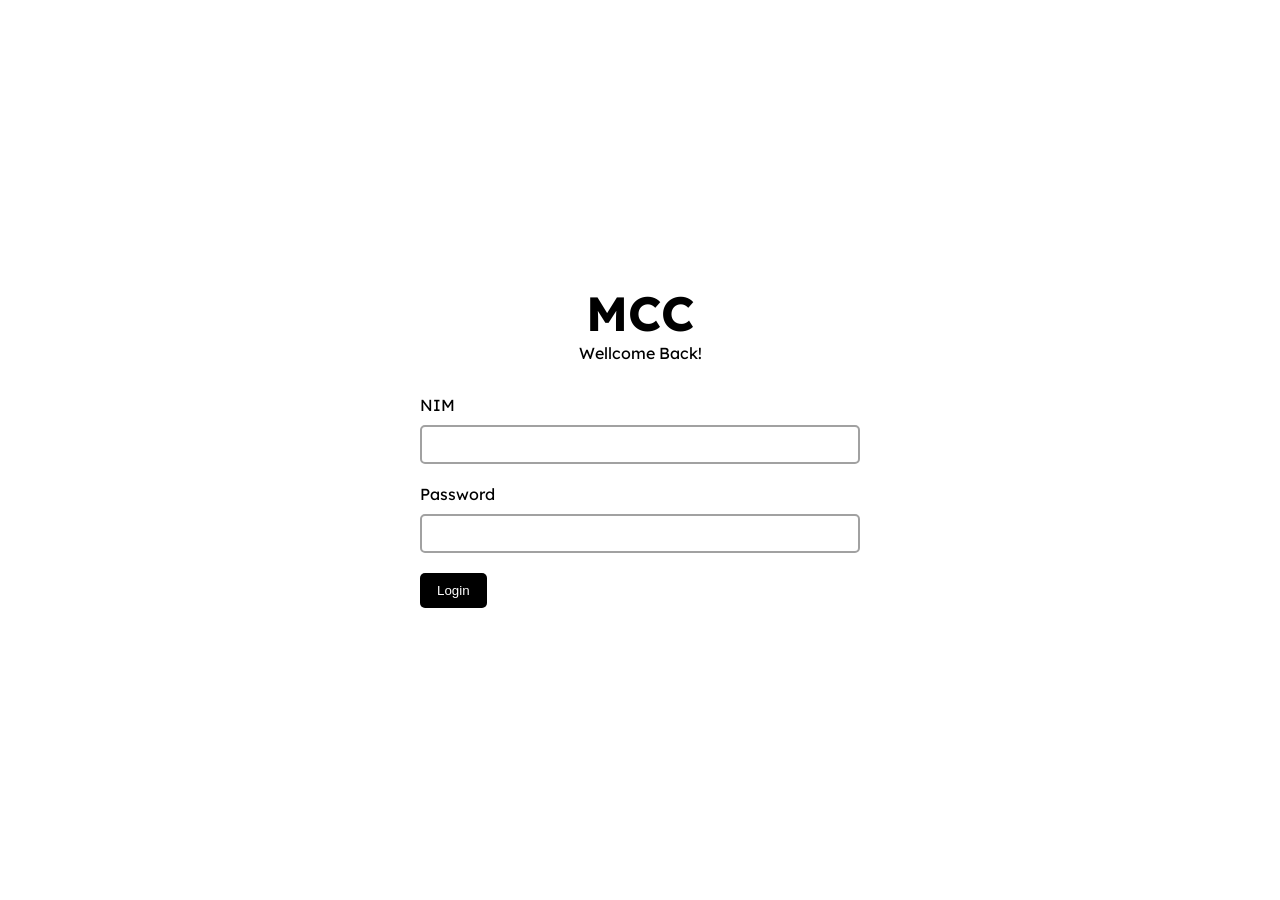
<file: usersubmission.html>
<!DOCTYPE html>
<html lang="en">
  <head>
    <meta charset="UTF-8" />
    <meta name="viewport" content="width=device-width, initial-scale=1.0" />
    <script type="text/javascript" src="env.js"></script>
    <script src="utils/protect.js"></script>
    <link rel="preconnect" href="https://fonts.googleapis.com" />
    <link rel="preconnect" href="https://fonts.gstatic.com" crossorigin />
    <link href="https://fonts.googleapis.com/css2?family=Lexend&display=swap" rel="stylesheet" />
    <link rel="stylesheet" href="global.css" />
    <title>submission list - AutoDeploy</title>
  </head>

  <body>
    <nav>
      <h3>MCC</h3>
      <div>
        <a href="/">
          <svg xmlns="http://www.w3.org/2000/svg" width="16" height="16" viewBox="0 0 24 24" fill="none" stroke="currentColor" stroke-width="2" stroke-linecap="round" stroke-linejoin="round" class="lucide lucide-clipboard-list">
            <rect width="8" height="4" x="8" y="2" rx="1" ry="1" />
            <path d="M16 4h2a2 2 0 0 1 2 2v14a2 2 0 0 1-2 2H6a2 2 0 0 1-2-2V6a2 2 0 0 1 2-2h2" />
            <path d="M12 11h4" />
            <path d="M12 16h4" />
            <path d="M8 11h.01" />
            <path d="M8 16h.01" />
          </svg>
          <p>submission</p>
        </a>
        <a href="/gallery.html">
          <svg xmlns="http://www.w3.org/2000/svg" width="16" height="16" viewBox="0 0 24 24" fill="none" stroke="currentColor" stroke-width="2" stroke-linecap="round" stroke-linejoin="round" class="lucide lucide-images-icon lucide-images">
            <path d="M18 22H4a2 2 0 0 1-2-2V6" />
            <path d="m22 13-1.296-1.296a2.41 2.41 0 0 0-3.408 0L11 18" />
            <circle cx="12" cy="8" r="2" />
            <rect width="16" height="16" x="6" y="2" rx="2" />
          </svg>
          <p>galleries</p>
        </a>
        <a href="/changepassword.html">
          <svg xmlns="http://www.w3.org/2000/svg" width="16" height="16" viewBox="0 0 24 24" fill="none" stroke="currentColor" stroke-width="2" stroke-linecap="round" stroke-linejoin="round" class="lucide lucide-key-square">
            <path d="M12.4 2.7a2.5 2.5 0 0 1 3.4 0l5.5 5.5a2.5 2.5 0 0 1 0 3.4l-3.7 3.7a2.5 2.5 0 0 1-3.4 0L8.7 9.8a2.5 2.5 0 0 1 0-3.4z" />
            <path d="m14 7 3 3" />
            <path d="m9.4 10.6-6.814 6.814A2 2 0 0 0 2 18.828V21a1 1 0 0 0 1 1h3a1 1 0 0 0 1-1v-1a1 1 0 0 1 1-1h1a1 1 0 0 0 1-1v-1a1 1 0 0 1 1-1h.172a2 2 0 0 0 1.414-.586l.814-.814" />
          </svg>
          <p>change password</p>
        </a>
        <a href="/logout.html">
          <svg xmlns="http://www.w3.org/2000/svg" width="16" height="16" viewBox="0 0 24 24" fill="none" stroke="currentColor" stroke-width="2" stroke-linecap="round" stroke-linejoin="round" class="lucide lucide-log-out">
            <path d="M9 21H5a2 2 0 0 1-2-2V5a2 2 0 0 1 2-2h4" />
            <polyline points="16 17 21 12 16 7" />
            <line x1="21" x2="9" y1="12" y2="12" />
          </svg>
          <p>Logout</p>
        </a>
      </div>
    </nav>
    <div class="loading hide"></div>

    <div class="info-box hide"></div>
    <br />
    <div class="containner">
      <table>
        <thead>
          <tr>
            <td>Upload Date</td>
            <td>Assignment</td>
            <td>Action</td>
            <td>Nilai</td>
          </tr>
        </thead>
        <tbody id="data"></tbody>
      </table>
    </div>

    <script src="utils/fetch-module.js"></script>
    <div id="myModal" class="modal">
        <!-- Modal content -->
        <div class="modal-content-bg">
          <span class="close">&times;</span>
          <div id="modal-content" class="modal-content">
        </div>
    </div>
    <script>
      // config
      const INFO_BOX = document.querySelector(".info-box");
      const LOADING_BOX = document.querySelector(".loading");
      const modal = document.getElementById("myModal");
      const modalContent = document.getElementById("modal-content");
      const span = document.getElementsByClassName("close")[0];

      let assignment = [];

      function set_loading(force = true) {
        LOADING_BOX.classList.toggle("hide", !force);
      }

      function set_info(msg, is_err) {
        INFO_BOX.querySelector("p").textContent = msg;
        INFO_BOX.classList.toggle("hide", false);
        INFO_BOX.classList.toggle("error", is_err);
      }

      function formatDate(dateString) {
        const date = new Date(dateString);
        const day = String(date.getDate()).padStart(2, "0");
        const month = String(date.getMonth() + 1).padStart(2, "0"); // Month di JS mulai dari 0
        const year = date.getFullYear();
        const hours = String(date.getHours()).padStart(2, "0");
        const minutes = String(date.getMinutes()).padStart(2, "0");
        return `${day}/${month}/${year} ${hours}:${minutes}`;
      }

      async function load_assignment() {
        const API_POINT = BACKEND_URL + "/assignments";
        const res = await get_fetch(API_POINT, { method: "GET" });

        if (!res.success) {
          set_info(res.message, true);
          return;
        }

        const data = await res.res.json();
        assignment = data.data;
        return assignment;
      }

      function showModal(submission) {

        modalContent.innerHTML = `
            <h3>Detail Nilai</h3>
            <div class="scores">
                <div class="column">
                    <div>Kriteria</div>
                    <div>${submission.criteria_score}</div>
                </div>
                <div class="column">
                    <div>Estetika</div>
                    <div>${submission.aestethic_score}</div>
                </div>
            </div>
            <div class="note">
              <h4>Note:</h4>
              <textarea id="note-content" disabled>${submission.note ?? "Tidak ada catatan"}</textarea>
          </div>
        `;

        
        // Display the modal
        modal.style.display = "flex";

        const noteContent = document.getElementById("note-content");
        noteContent.style.height = noteContent.scrollHeight + "px"; // Set height to fit content
      }

      async function display_submission() {
        set_loading();
        const API_POINT = BACKEND_URL + "/user-submissions";
        const res = await get_fetch(API_POINT, { method: "GET" });

        if (!res.success) {
          set_info(res.message, true);
          set_loading(false);
          return;
        }

        const data = await res.res.json();
        const submissions = data.data;

        const assignments = await load_assignment();

        const assignmentMap = {};
        assignments.forEach((assignment) => {
          assignmentMap[assignment.id] = assignment.title; // Simpan dalam objek untuk akses cepat
        });

        let temp = "";
        Object.values(submissions).forEach((submission, index) => {
          const assignmentName = assignmentMap[submission.assignment_id] || "Unknown Assignment";

        //   <td data-label= "Nilai-Criteria">${submission.criteria_score}</td>
        //   <td data-label= "Nilai-Score">${submission.aestethic_score}</td>
          temp += `
                    <tr>
                        <td data-label= "UPLOAD DATE">${formatDate(submission.created_at)}</td>
                        <td data-label= "Assignment">${assignmentName}</td>
                        <td data-label= "Action">
                            <a href="${BACKEND_STORAGE_URL}/${submission.folder_path}" target="_blank">Lihat</a>
                        </td>
                        <td data-label= "Nilai"><a class="btnModal" data-index="${index}">Lihat</a></td>
                    </tr>
                `;
        });

        document.getElementById("data").innerHTML = temp;
        document.querySelectorAll('.btnModal').forEach(button => {
            button.addEventListener('click', function() {
            const index = this.getAttribute('data-index');
            showModal(submissions[index]);
            });
        });
        set_loading(false);
      }

      span.onclick = function() {
            modal.style.display = "none";
      }

      // When the user clicks anywhere outside of the modal, close it
      window.onclick = function(event) {
        if (event.target == modal) {
            modal.style.display = "none";
        }
      }
      document.addEventListener("DOMContentLoaded", display_submission);
    </script>
  </body>
</html>
</file>
<file: global.css>
/* Global CSS - Consolidated from all HTML files */

/* ===== RESET & BASE STYLES ===== */
* {
  margin: 0;
  padding: 0;
  box-sizing: border-box;
}

body {
  background: #fff;
  font-family: "Lexend", sans-serif;
}

/* ===== TYPOGRAPHY ===== */
a {
  color: inherit;
}

h1 {
  text-align: center;
  font-size: 3em;
}

h2 {
  text-align: center;
}

/* ===== LAYOUT COMPONENTS ===== */
.containner {
  max-width: 30rem;
  width: 100%;
  padding: 20px;
  margin: 0 auto;
}

.wrap {
  display: flex;
  flex-direction: column;
  gap: 10px;
}

.head {
  display: flex;
  flex-direction: column;
  justify-content: center;
  align-items: center;
  margin-bottom: 2rem;
}

/* ===== FORMS ===== */
form {
  display: flex;
  flex-direction: column;
  gap: 10px;
}

input[type="text"],
input[type="password"] {
  width: auto;
  padding: 10px;
  margin-bottom: 10px;
  border: 0.2em solid #a1a1a1;
  border-radius: 5px;
}

input[type="password"].error {
  border-color: #f44336;
}

select {
  width: auto;
  padding: 10px;
  border: none;
  background-color: #f1f1f1;
  border-radius: 5px;
}

.row {
  display: flex;
  flex-direction: row;
  gap: 10px;
}

/* ===== BUTTONS ===== */
.btn {
  width: 100%;
  padding: 10px;
  margin-bottom: 10px;
  border-radius: 5px;
  border: none;
  background-color: #e1e1e1;
  color: black;
}

.btn.active {
  background-color: #2196f3;
  color: white;
}
.btn.dark {
  background-color: #000;
  color: white;
}

.btn:disabled {
  background-color: #cccccc;
}

button[type="submit"] {
  width: fit-content;
  padding: 10px 17px;
  margin-bottom: 10px;
  border-radius: 5px;
  border: none;
  background-color: #000000;
  color: white;
}

button[type="submit"]:disabled {
  background-color: #cccccc;
}

/* ===== INFO BOXES ===== */
.info-box {
  display: flex;
  align-items: center;
  padding: 10px;
  border-radius: 5px;
  background-color: #111;
  color: #fff;
  margin-bottom: 10px;
}

.info-box.hide {
  display: none;
}

.info-box.error {
  background-color: #f44336;
}

/* ===== LOADING ===== */
.loading {
  position: fixed;
  top: 50%;
  left: 50%;
  transform: translate(-50%, -50%);
  background-color: rgba(0, 0, 0, 0.5);
  width: 100%;
  height: 100%;
  display: flex;
  justify-content: center;
  align-items: center;
  z-index: 1000;
  cursor: progress;
  overflow: hidden;
}

.hide {
  display: none;
}

/* ===== NAVIGATION ===== */
nav {
  display: flex;
  align-items: center;
  gap: 5px;
  padding: 10px 20px;
  justify-content: space-between;
  background-color: #000000;
}

nav > div {
  display: flex;
  align-items: center;
  gap: 5px;
}

nav h3 {
  color: #fff;
}

nav a {
  display: flex;
  align-items: center;
  gap: 5px;
  background-color: #fff;
  padding: 5px 7px;
  border-radius: 5px;
  color: #000000;
}

/* ===== FILE HANDLING ===== */
.file-item {
  display: flex;
  align-items: center;
  justify-content: space-between;
}

.file-item .title {
  display: flex;
  align-items: center;
  overflow: hidden;
  gap: 10px;
}

.file-item .title p {
  white-space: nowrap;
  overflow: hidden;
  text-overflow: ellipsis;
}

.file-item p.delete-action {
  color: #f44336;
  cursor: pointer;
}

.file-item a {
  color: #007bff;
  cursor: pointer;
}

.file-list {
  margin-top: 10px;
  display: flex;
  flex-direction: column;
  gap: 10px;
}

/* ===== DROP ZONE ===== */
.drop-zone {
  padding: 10px;
  background-color: #f1f1f1;
  border-radius: 5px;
}

.drop-zone .container {
  width: 100%;
  height: 100%;
  border: 2px dashed #000000;
  color: #000000;
  border-radius: 5px;
  padding: 20px;
  text-align: center;
  cursor: pointer;
  display: flex;
  flex-direction: column;
  justify-content: center;
  align-items: center;
  transition: background-color 0.3s ease;
}

.drop-zone:active,
.drop-zone.dragover {
  background-color: #a1d5ff;
}

.upload button {
  width: 100%;
}

/* ===== TABLES ===== */
table {
  width: 100%;
  border-collapse: collapse;
  background: white;
  border-radius: 8px;
  overflow: hidden;
  box-shadow: 0 4px 8px rgba(0, 0, 0, 0.1);
}

th,
td {
  padding: 14px 18px;
  text-align: left;
  border-bottom: 1px solid #ddd;
  white-space: nowrap;
}

th {
  background: #007bff;
  color: white;
  text-transform: uppercase;
  font-size: 16px;
}

tr:hover {
  background: #f1f1f1;
}

/* ===== LISTS ===== */
li {
  list-style: decimal;
  margin-left: 20px;
}

/* ===== LOGIN PAGE SPECIFIC ===== */
body.login-page {
  display: flex;
  justify-content: center;
  align-items: center;
  height: 100vh;
}

body.login-page a {
  color: currentColor;
}

/* ===== RESPONSIVE DESIGN ===== */
@media (max-width: 700px) {
  nav a p {
    display: none;
  }

  table {
    border: 0;
    box-shadow: none;
  }

  table thead {
    border: none;
    clip: rect(0 0 0 0);
    height: 1px;
    margin: -1px;
    overflow: hidden;
    padding: 0;
    position: absolute;
    width: 1px;
  }

  table tr {
    display: block;
    border-collapse: collapse;
    margin-bottom: 20px;
    box-shadow: 0 2px 8px rgba(0, 0, 0, 0.1);
    overflow: hidden;
  }

  table td {
    display: block;
    font-size: 0.8em;
    text-align: right;
  }

  table td::before {
    content: attr(data-label);
    float: left;
    font-weight: bold;
    text-transform: uppercase;
  }

  #slide-bar {
    width: 100%;
    position: relative;
    padding: 10px;
    z-index: 99;
    position: fixed;
    top: 0;
    left: 0;
  }
}

/* ===== GALLERY PAGE SPECIFIC ===== */
.colections {
  display: grid;
  grid-template-columns: repeat(auto-fill, minmax(230px, 1fr));
  gap: 24px;
  padding: 16px;
}
.colections .colection-item .image {
  aspect-ratio: 16/9;
  background-color: #111;
  background-repeat: no-repeat;
  background-size: cover;
  background-position: center;
  border-radius: 5px;
  cursor: pointer;
  position: relative;
  overflow: hidden;
}

.colections .colection-item .image::after {
    content: "Lihat Detail";
    position: absolute;
    top: 100%;
    left: 0;
    width: 100%;
    height: 100%;
    display: flex;
    justify-content: center;
    align-items: center;
    background-color: #000;
    color: #fff;
    transition: all 0.3s ease;
}

.colections .colection-item .image:hover::after{
    top: 0;
}

.colections .colection-item .info {
  display: flex;
  gap: 10px;
  justify-content: space-between;
  align-items: center;
  margin-top: 5px;
}
.colections .colection-item p {
  display: -webkit-box;
  line-clamp: 1;
  -webkit-line-clamp: 1;
  -webkit-box-orient: vertical;
  overflow: hidden;
}

.popup-detail {
  background-color: #fff;
  position: fixed;
  top: 50%;
  left: 50%;
  transform: translate(-50%, -50%);
  width: 80%;
  max-width: 600px;
  padding: 20px;
  z-index: 1000;
  border-radius: 10px;
}
.popup-detail-bg {
  position: fixed;
  content: "";
  background-color: #1114;
  top: 0;
  left: 0;
  width: 100%;
  height: 100%;
  z-index: 999;
}
.popup-detail .image {
  aspect-ratio: 16/9;
  background-color: #111;
  background-repeat: no-repeat;
  background-size: cover;
  background-position: center;
  border-radius: 5px;
}
.popup-detail .title {
  margin: 10px 0;
}
.popup-detail .description {
  color: #333;
}
</file>
